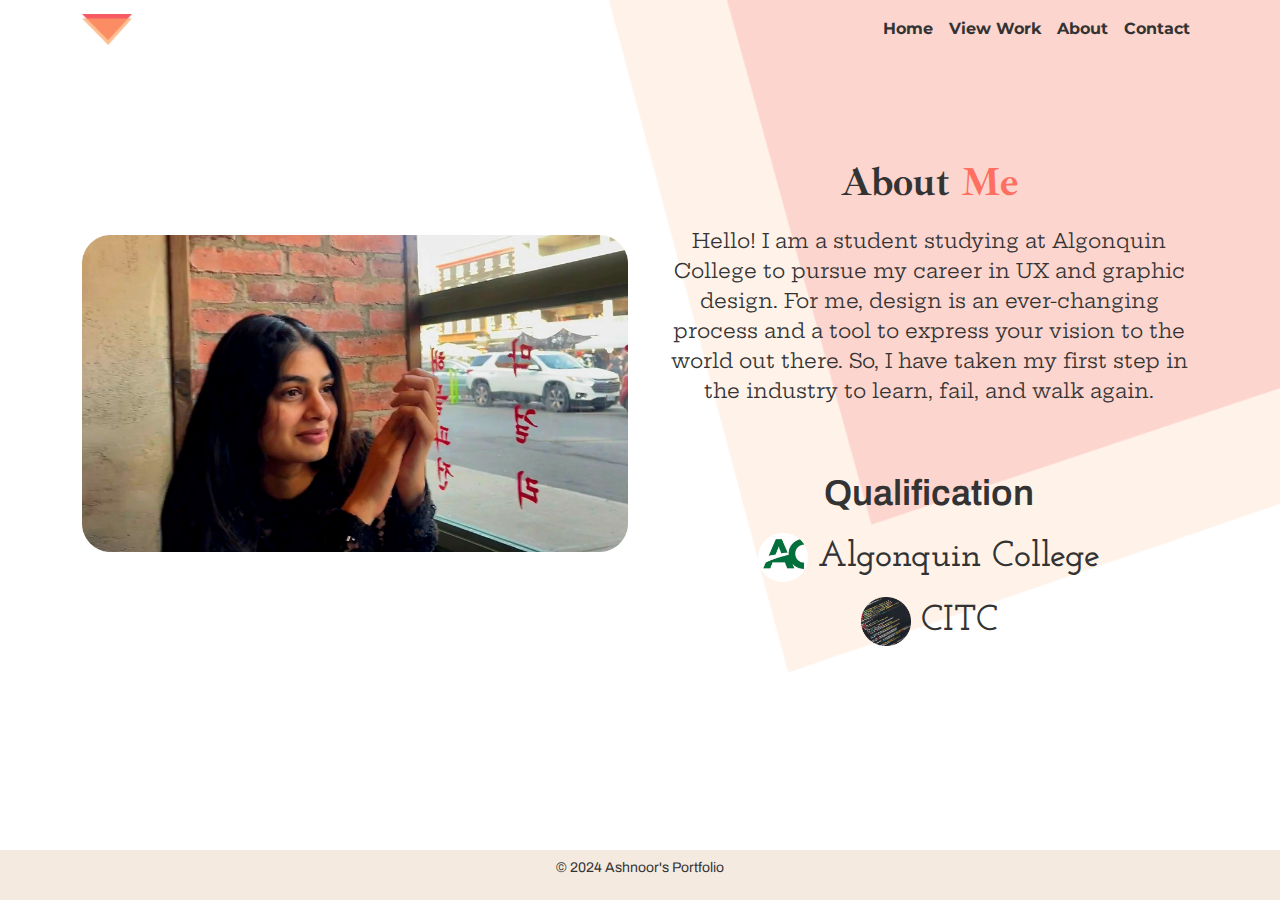
<file: about.html>
<!DOCTYPE html>
<html lang="en">
<head>
    <meta charset="UTF-8">
    <meta name="viewport" content="width=device-width, initial-scale=1.0">
    <meta name="description" content="Learn more about Ashnoor, a UX designer blending magic with graphic artistry.">
    <title>About - Ashnoor's Portfolio</title>
    <link href="https://fonts.googleapis.com/css2?family=Montserrat:wght@400;700&family=Hepta+Slab:wght@400&family=Archivo:wght@600&family=Josefin+Slab:wght@600&family=Ibarra+Real+Nova:wght@700&display=swap" rel="stylesheet">
    <link rel="icon" type="image/png" href="logo.png">
    <link href="https://cdn.jsdelivr.net/npm/bootstrap@5.3.3/dist/css/bootstrap.min.css" rel="stylesheet" integrity="sha384-QWTKZyjpPEjISv5WaRU9OFeRpok6YctnYmDr5pNlyT2bRjXh0JMhjY6hW+ALEwIH" crossorigin="anonymous">
    <script src="https://cdn.jsdelivr.net/npm/bootstrap@5.3.3/dist/js/bootstrap.bundle.min.js" integrity="sha384-YvpcrYf0tY3lHB60NNkmXc5s9fDVZLESaAA55NDzOxhy9GkcIdslK1eN7N6jIeHz" crossorigin="anonymous"></script>
    <link rel="stylesheet" href="about.css">
    <!-- <link rel="stylesheet" href="skip-links.css">  -->
    <script type="application/ld+json">
        {
          "@context": "https://schema.org",
          "@type": "WebSite",
          "name": "Ashnoor's Portfolio",
          "url": "https://bhul0044.github.io/mtm6201_final/",
          "description": "Portfolio of Ashnoor, a UX designer blending magic with graphic artistry."
        }
        </script>
        <script type="application/ld+json">
        {
          "@context": "https://schema.org",
          "@type": "Person",
          "name": "Ashnoor Kaur Bhullar",
          "jobTitle": "UX Designer",
          "url": "https://bhul0044.github.io/mtm6201_final/"
        }
        </script>
</head>
<body>
    <a href="#main-content" class="skip-link">Skip to main content</a>
    <a href="#navbar" class="skip-link">Skip to navigation</a>

    <!-- Navigation -->
    <header class="container" role="banner">
        <nav class="navbar navbar-expand-lg navbar-light" id="navbar">
            <a class="navbar-brand" href="index.html">
                <img src="images/desktop-logo.png" alt="Logo" class="logo">
            </a>
            <button class="navbar-toggler" type="button" data-bs-toggle="collapse" data-bs-target="#navbarNav" aria-controls="navbarNav" aria-expanded="false" aria-label="Toggle navigation">
                <span class="navbar-toggler-icon"></span>
            </button>
            <div class="collapse navbar-collapse" id="navbarNav">
                <ul class="navbar-nav ms-auto">
                    <li class="nav-item"><a class="nav-link" href="index.html">Home</a></li>
                    <li class="nav-item"><a class="nav-link" href="view-work.html">View Work</a></li>
                    <li class="nav-item"><a class="nav-link" href="about.html">About</a></li>
                    <li class="nav-item"><a class="nav-link" href="contact.html">Contact</a></li>
                </ul>
            </div>
        </nav>
    </header>

    <!-- Content -->
    <main class="container main-content" role="main" itemscope itemtype="http://schema.org/WebPage">
        <div class="row about-content">
            <div class="col-lg-6 col-md-12 about-img-container">
                <img src="images/ashnoor1.png" alt="Ashnoor" class="about-img">
            </div>
            <div class="col-lg-6 col-md-12 about-text">
                <div class="specific">
                    <h1>About <span class="highlight">Me</span></h1>
                </div>
                <p>Hello! I am a student studying at Algonquin College to pursue my career in UX and graphic design. For me, design is an ever-changing process and a tool to express your vision to the world out there. So, I have taken my first step in the industry to learn, fail, and walk again.</p>
                <div class="qualification">
                    <div class="qualification-text">
                        Qualification
                    </div>
                    <div>
                        <img src="images/algonquin_logo.png" alt="Algonquin College Logo">
                        <span>Algonquin College</span>
                    </div>
                    <div>
                        <img src="images/citc_logo.png" alt="CITC Logo">
                        <span>CITC</span>
                    </div>
                </div>
            </div>
        </div>
    </main>

    <img src="images/Group-53.png" alt="Background" class="background-img">

    <footer class="copyright" role="contentinfo">
        <p>© 2024 Ashnoor's Portfolio</p>
    </footer>

    <script src="https://code.jquery.com/jquery-3.5.1.slim.min.js"></script>
    <script src="https://cdn.jsdelivr.net/npm/@popperjs/core@2.5.4/dist/umd/popper.min.js"></script>
    <script src="https://cdn.jsdelivr.net/npm/bootstrap@5.3.3/dist/js/bootstrap.min.js"></script>
</body>
</html>
</file>
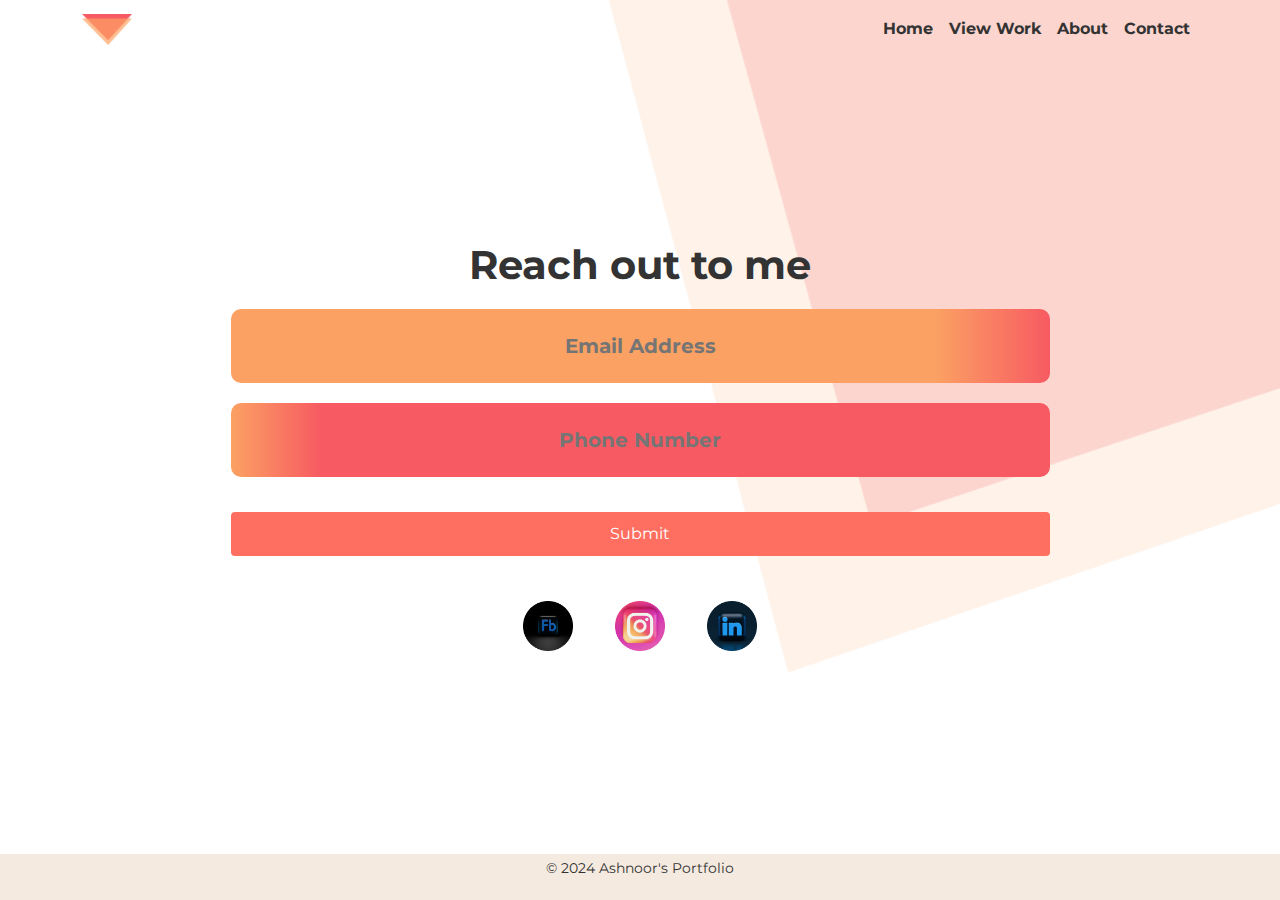
<file: contact.html>
<!DOCTYPE html>
<html lang="en">

<head>
    <meta charset="UTF-8">
    <meta name="viewport" content="width=device-width, initial-scale=1.0">
    <meta name="description" content="Get in touch with Ashnoor, a UX designer blending magic with graphic artistry.">
    <title>Contact - Ashnoor's Portfolio</title>
    <link href="https://fonts.googleapis.com/css2?family=Montserrat:wght@400;700&display=swap" rel="stylesheet">
    <link rel="icon" type="image/png" href="logo.png">
    <link href="https://cdn.jsdelivr.net/npm/bootstrap@5.3.3/dist/css/bootstrap.min.css" rel="stylesheet" integrity="sha384-QWTKZyjpPEjISv5WaRU9OFeRpok6YctnYmDr5pNlyT2bRjXh0JMhjY6hW+ALEwIH" crossorigin="anonymous">
    <script src="https://cdn.jsdelivr.net/npm/bootstrap@5.3.3/dist/js/bootstrap.bundle.min.js" integrity="sha384-YvpcrYf0tY3lHB60NNkmXc5s9fDVZLESaAA55NDzOxhy9GkcIdslK1eN7N6jIeHz" crossorigin="anonymous"></script>
    <link rel="stylesheet" href="contact.css">
    <script type="application/ld+json">
        {
          "@context": "https://schema.org",
          "@type": "WebSite",
          "name": "Ashnoor's Portfolio",
          "url": "https://bhul0044.github.io/mtm6201_final/",
          "description": "Portfolio of Ashnoor, a UX designer blending magic with graphic artistry."
        }
        </script>
        <script type="application/ld+json">
        {
          "@context": "https://schema.org",
          "@type": "Person",
          "name": "Ashnoor Kaur Bhullar",
          "jobTitle": "UX Designer",
          "url": "https://bhul0044.github.io/mtm6201_final/"
        }
        </script>
</head>

<body>
    <!-- Skip Links -->
    <a href="#main-content" class="skip-link">Skip to main content</a>
    <a href="#contact-form" class="skip-link">Skip to contact form</a>

    <!-- Navigation -->
    <header class="container">
        <nav class="navbar navbar-expand-sm navbar-light" aria-label="Main navigation">
            <a class="navbar-brand" href="index.html" aria-label="Homepage">
                <img src="images/desktop-logo.png" alt="Ashnoor's Portfolio Logo" class="logo">
            </a>
            <button class="navbar-toggler" type="button" data-bs-toggle="collapse" data-bs-target="#navbarNav" aria-controls="navbarNav" aria-expanded="false" aria-label="Toggle navigation">
                <span class="navbar-toggler-icon"></span>
            </button>
            <div class="collapse navbar-collapse" id="navbarNav">
                <ul class="navbar-nav ms-auto">
                    <li class="nav-item"><a class="nav-link" href="index.html">Home</a></li>
                    <li class="nav-item"><a class="nav-link" href="view-work.html">View Work</a></li>
                    <li class="nav-item"><a class="nav-link" href="about.html">About</a></li>
                    <li class="nav-item"><a class="nav-link" href="contact.html">Contact</a></li>
                </ul>
            </div>
        </nav>
    </header>

    <!-- Content -->
    <main id="main-content" class="container main-content" role="main">
        <section>
            <h1>Reach out to me</h1>
            <div class="contact-container-area" id="contact-form">
                <div class="contact-boxes email" onclick="this.querySelector('input').focus();">
                    <input type="email" placeholder="Email Address" id="email" aria-label="Email Address">
                </div>
                <div class="contact-boxes phone" onclick="this.querySelector('input').focus();">
                    <input type="tel" placeholder="Phone Number" id="phone" aria-label="Phone Number">
                </div>
                <div class="contact-boxes submit">
                    <button type="submit" aria-label="Submit Form">Submit</button>
                </div>
            </div>
        </section>

        <section class="social-media-handle" aria-label="Follow me on social media">
            <a href="https://www.facebook.com/yourprofile" target="_blank" aria-label="Facebook">
                <img src="images/FACEBOOK.png" alt="Facebook">
            </a>
            <a href="https://www.instagram.com/yourprofile" target="_blank" aria-label="Instagram">
                <img src="images/INSTA.png" alt="Instagram">
            </a>
            <a href="https://www.linkedin.com/in/yourprofile" target="_blank" aria-label="LinkedIn">
                <img src="images/LINK.png" alt="LinkedIn">
            </a>
        </section>
        <img src="images/Group-53.png" alt="Decorative background" class="background-img">
    </main>

    <footer class="copyright" role="contentinfo">
        <p>© 2024 Ashnoor's Portfolio</p>
    </footer>
</body>

</html>
</file>
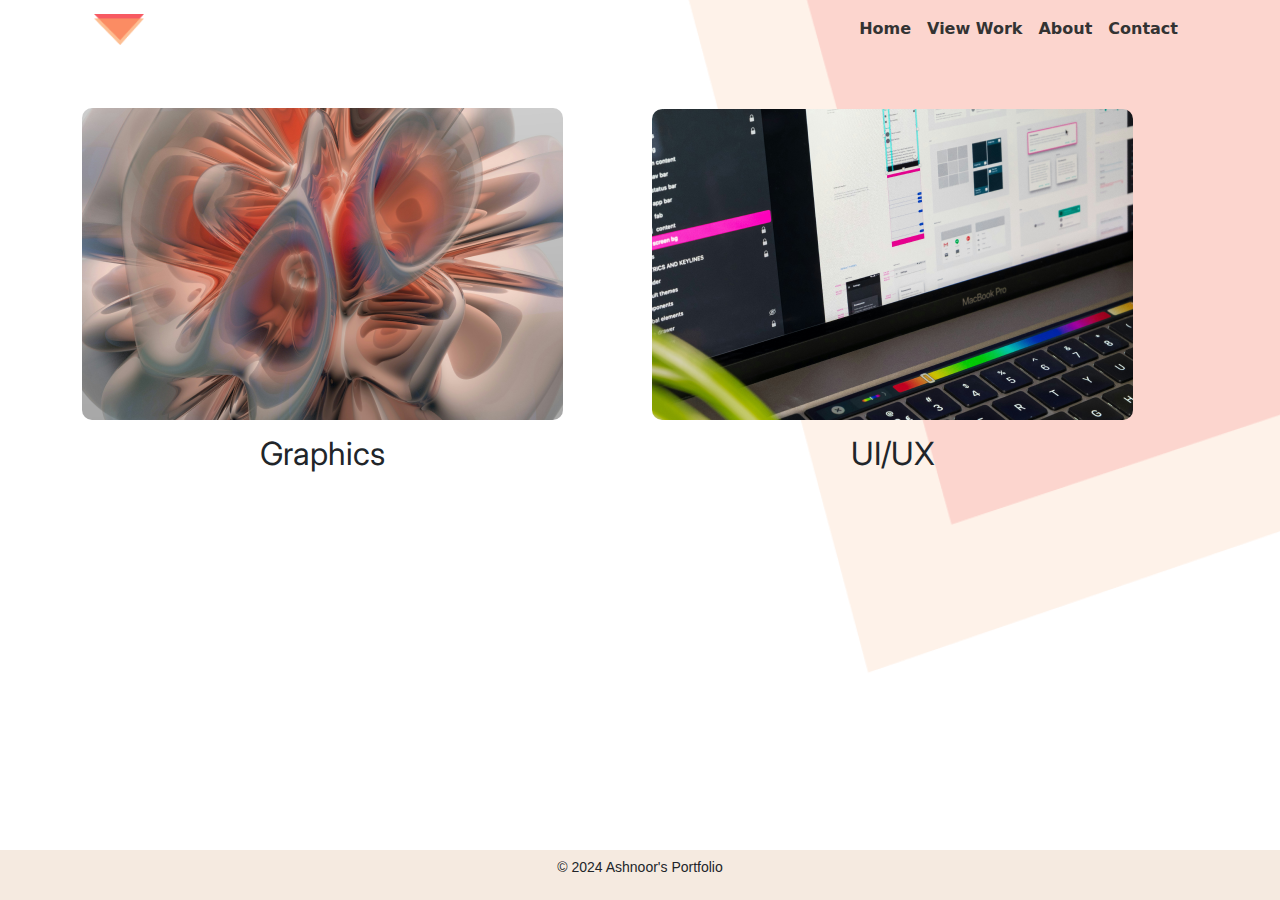
<file: view-work.html>
<!DOCTYPE html>
<html lang="en">
<head>
    <meta charset="UTF-8">
    <meta name="viewport" content="width=device-width, initial-scale=1.0">
    <meta name="description" content="Portfolio of Ashnoor, a UX designer blending magic with graphic artistry.">
    <title>View Work - Ashnoor's Portfolio</title>
    <link href="https://fonts.googleapis.com/css2?family=Montserrat:wght@400;700&family=Inter:wght@400&display=swap" rel="stylesheet">
    <link rel="icon" type="image/png" href="logo.png">
    <link rel="stylesheet" href="view-work.css">
    <link href="https://cdn.jsdelivr.net/npm/bootstrap@5.3.3/dist/css/bootstrap.min.css" rel="stylesheet" integrity="sha384-QWTKZyjpPEjISv5WaRU9OFeRpok6YctnYmDr5pNlyT2bRjXh0JMhjY6hW+ALEwIH" crossorigin="anonymous">
    <script src="https://cdn.jsdelivr.net/npm/bootstrap@5.3.3/dist/js/bootstrap.bundle.min.js" integrity="sha384-YvpcrYf0tY3lHB60NNkmXc5s9fDVZLESaAA55NDzOxhy9GkcIdslK1eN7N6jIeHz" crossorigin="anonymous"></script>
    
    <script type="application/ld+json">
        {
          "@context": "https://schema.org",
          "@type": "WebSite",
          "name": "Ashnoor's Portfolio",
          "url": "https://bhul0044.github.io/mtm6201_final/",
          "description": "Portfolio of Ashnoor, a UX designer blending magic with graphic artistry."
        }
        </script>
        <script type="application/ld+json">
        {
          "@context": "https://schema.org",
          "@type": "Person",
          "name": "Ashnoor Kaur Bhullar",
          "jobTitle": "UX Designer",
          "url": "https://bhul0044.github.io/mtm6201_final/"
        }
        </script>

</head>
<body>
    <!-- Skip Links -->
    <a href="#main-content" class="skip-link">Skip to main content</a>
    <a href="#footer" class="skip-link">Skip to footer</a>

    <!-- Navigation -->
    <header class="container" role="banner">
        <nav class="navbar navbar-expand-sm navbar-light" role="navigation">
            <div class="container">
                <a class="navbar-brand" href="index.html">
                    <img src="images/desktop-logo.png" alt="Logo" class="logo">
                </a>
                <button class="navbar-toggler" type="button" data-bs-toggle="collapse" data-bs-target="#navbarNav" aria-controls="navbarNav" aria-expanded="false" aria-label="Toggle navigation">
                    <span class="navbar-toggler-icon"></span>
                </button>
                <div class="collapse navbar-collapse justify-content-end" id="navbarNav">
                    <ul class="navbar-nav" role="menubar">
                        <li class="nav-item" role="none"><a class="nav-link" href="index.html" role="menuitem">Home</a></li>
                        <li class="nav-item" role="none"><a class="nav-link" href="view-work.html" role="menuitem">View Work</a></li>
                        <li class="nav-item" role="none"><a class="nav-link" href="about.html" role="menuitem">About</a></li>
                        <li class="nav-item" role="none"><a class="nav-link" href="contact.html" role="menuitem">Contact</a></li>
                    </ul>
                </div>
            </div>
        </nav>
    </header>

    <!-- Content -->
    <main id="main-content" class="container main-content" role="main">
        <div class="row">
            <div class="col-md-6 d-flex align-items-center">
                <div class="work-item text-center">
                    <img src="images/graphics.png" alt="Graphics work by Ashnoor" class="img-fluid" role="img">
                    <p>Graphics</p>
                </div>
            </div>
            <div class="col-md-6 d-flex align-items-center">
                <div class="work-item text-center">
                    <img src="images/uiux.png" alt="UI/UX work by Ashnoor" class="img-fluid" role="img">
                    <p>UI/UX</p>
                </div>
            </div>
        </div>
    </main>
    <img src="images/Group-53.png" alt="Decorative background" class="background-img">

    <footer id="footer" class="copyright" role="contentinfo">
        <p>© 2024 Ashnoor's Portfolio</p>
    </footer>

    <script src="https://code.jquery.com/jquery-3.5.1.slim.min.js"></script>
    <script src="https://cdn.jsdelivr.net/npm/@popperjs/core@2.5.4/dist/umd/popper.min.js"></script>
    <script src="https://cdn.jsdelivr.net/npm/bootstrap@5.3.3/dist/js/bootstrap.bundle.min.js"></script>
</body>
</html>
</file>
<file: about.css>
:root {
            --primary-color: #ff6f61;
            --secondary-color: #ff6f61;
            --font-family: 'Montserrat', sans-serif;
        }

        html, body {
            height: 100%;
            margin: 0;
            overflow-x: hidden;
        }

        body {
            display: flex;
            flex-direction: column;
            font-family: var(--font-family);
            color: #333;
        }

        .navbar-light .navbar-nav .nav-link {
            color: #333;
            font-weight: bold;
        }

        .navbar-light .navbar-nav .nav-link:hover {
            color: var(--primary-color);
        }

        .logo {
            width: 50px;
        }

        .main-content {
            flex: 1;
            padding-top: 50px;
        }

        h1 {
            font-weight: bold;
        }

        .highlight {
            color: var(--primary-color);
        }

        .btn-primary {
            background-color: var(--primary-color);
            border-color: var(--primary-color);
        }

        .btn-outline-primary {
            color: var(--primary-color);
            border-color: var(--primary-color);
        }

        .profile-img {
            border-radius: 10px;
            width: 100%;
            height: auto;
        }

        .background-img {
            position: absolute;
            top: 0;
            right: 0;
            width: 100%;
            height: 100%;
            object-fit: cover;
            z-index: -1;
        }

        .custom-button, .resume-button {
            display: inline-block;
            width: 361px;
            height: 87px;
            background-color: #FF676F;
            color: white;
            font-size: 20px;
            text-align: center;
            line-height: 87px;
            border-radius: 14px;
            text-decoration: none;
            font-family: 'Archivo', sans-serif;
            margin-left: 20px;
        }

        .resume-button {
            background-color: white;
            color: #FF676F;
            border: 2px solid #FF676F;
        }

        .copyright {
            background-color: #F5EAE0;
            height: 50px;
            display: flex;
            align-items: center;
            justify-content: center;
            font-family: 'Archivo', sans-serif;
            font-size: 14px;
            margin-top: 20px;
        }

        .about-content {
            display: flex;
            flex-direction: row;
            align-items: center;
            justify-content: center;
            margin-top: 50px;
        }

        .about-text {
            text-align: center;
            flex: 1;
            padding-left: 20px;
        }

        .about-img-container {
            position: relative;
            margin-top: -20px;
        }

        .about-img {
            width: 100%;
            height: auto;
            border-radius: 10px;
        }

        .qualification {
            margin-top: 50px;
            font-family: 'Archivo', sans-serif;
            font-weight: 600;
            font-size: 36px;
            display: flex;
            flex-direction: column;
            align-items: center;
        }

        .qualification > div {
            display: flex;
            align-items: center;
            margin-top: 10px;
        }

        .qualification img {
            width: 50px;
            height: auto;
            margin-right: 10px;
        }

        .qualification span {
            font-family: 'Josefin Slab', serif;
            font-weight: 600;
            font-size: 36px;
        }

        .about-text h1 {
            font-family: 'Ibarra Real Nova', serif;
            font-weight: 700;
            font-size: 40px;
            margin-bottom: 20px;
        }

        .about-text p {
            font-family: 'Hepta Slab', serif;
            font-weight: 400;
            font-size: 20px;
            line-height: 1.5;
        }

        @media (max-width: 767px) {
            .about-content {
                flex-direction: column;
                align-items: center;
            }

            .about-text {
                padding-left: 0;
            }

            .qualification {
                flex-direction: column;
            }

            .qualification > div {
                margin-top: 10px;
                text-align: center;
            }
        }
       .skip-link {
    position: absolute;
    top: -40px; 
    left: -40px; 
   
    color: #fff; 
    padding: 10px;
    z-index: 1000; 
 
    text-decoration: none;
}

.skip-link:focus {
    top: 0;
    left: 0;
    background-color: #fff; 
    color: #000; 
   
}
</file>
<file: contact.css>
:root {
    --primary-color: #ff6f61;
    --font-family: 'Montserrat', sans-serif;
    --email-gradient-start: #FBA163;
    --email-gradient-end: #F75A62;
    --phone-gradient-start: #FBA163;
    --phone-gradient-end: #F75A62;
}

html, body {
    height: 100%;
    margin: 0;
    overflow-x: hidden;
    font-family: var(--font-family);
    color: #333;
    box-sizing: border-box;
}

.background-img {
    position: absolute;
    top: 0;
    right: 0;
    width: 100%;
    height: 100%;
    object-fit: cover;
    z-index: -1;
}

body {
    display: flex;
    flex-direction: column;
}

.navbar-light .navbar-nav .nav-link {
    color: #333;
    font-weight: bold;
}

.navbar-light .navbar-nav .nav-link:hover {
    color: var(--primary-color);
}

.navbar-nav {
    margin-left: auto;
}

.logo {
    width: 50px;
}

.main-content {
    padding-top: 50px;
    display: flex;
    flex-direction: column;
    align-items: center;
    justify-content: center;
    height: calc(100vh - 118px);
}

h1 {
    font-weight: bold;
    text-align: center;
    margin-bottom: 20px;
}

.contact-container-area {
    display: flex;
    flex-direction: column;
    align-items: center;
    gap: 20px;
}

.contact-boxes {
    width: 819px;
    height: 74px;
    color: white;
    display: flex;
    align-items: center;
    justify-content: center;
    font-size: 20px;
    font-weight: bold;
    border-radius: 10px;
    cursor: pointer;
    text-align: center;
    user-select: none;
}

.contact-boxes.email {
    background: linear-gradient(90deg, var(--email-gradient-start) 86%, var(--email-gradient-end) 100%);
}

.contact-boxes.phone {
    background: linear-gradient(90deg, var(--phone-gradient-start) 0%, var(--phone-gradient-end) 11%);
}

.contact-boxes input {
    width: 100%;
    height: 100%;
    border: none;
    padding: 0 10px;
    font-size: 20px;
    font-weight: bold;
    color: white;
    background: transparent;
    text-align: center;
    border-radius: 10px;
}

.contact-boxes.submit button {
    width: 100%;
    padding: 10px;
    border: none;
    border-radius: 4px;
    background-color: var(--primary-color); 
    color: #fff;
    font-size: 16px;
    cursor: pointer;
}

.contact-boxes.submit button:hover {
    background-color: #FBA163; 
}

.social-media-handle {
    display: flex;
    justify-content: center;
    gap: 42px;
    margin-top: 30px;
}

.social-media-handle a {
    display: block;
    width: 50px;
    height: 50px;
}

.social-media-handle img {
    width: 100%;
    height: auto;
}

.copyright {
    background-color: #F5EAE0; 
    height: 50px;
    width: 100%;
    display: flex;
    align-items: center;
    justify-content: center;
    font-family: var(--font-family);
    font-size: 14px;
    color: #333;
    margin-top: 70px;
}

/* Mobile view styles */
@media (max-width: 768px) {
    .navbar-expand-lg .navbar-collapse {
        display: none;
    }

    .navbar-toggler {
        display: block;
    }

    .background-img {
        position: absolute;
        top: 0;
        left: 0;
        width: 100%;
        height: auto;
        z-index: -1;
    }

    .main-content h1 {
        font-size: 24px;
    }

    .contact-boxes {
        max-width: 302px;
        height: 51px;
    }
}

/* Tablet view styles */
@media (min-width: 769px) and (max-width: 1024px) {
    .contact-boxes {
        width: 302px;
        height: 51px;
    }

    .main-content h1 {
        font-size: 24px;
    }
}

/* Skip Links */
.skip-link {
    position: absolute;
    top: -40px; 
    left: -40px; 
    color: #fff;
    padding: 10px;
    z-index: 1000;
    text-decoration: none;
}

.skip-link:focus {
    top: 0;
    left: 0;
    background-color: #fff; 
    color: #000;
}
</file>
<file: view-work.css>
:root {
    --primary-color: #ff6f61;
    --font-family: 'Montserrat', sans-serif;
    --inter-font: 'Inter', sans-serif;
    --text-color: #333;
    --font-archivo: 'Archivo', sans-serif;
}

html, body {
    height: 100%;
    margin: 0;
    overflow-x: hidden;
}

body {
    display: flex;
    flex-direction: column;
    color: var(--text-color);
}

.navbar-light .navbar-nav .nav-link {
    color: var(--text-color);
    font-weight: bold;
}

.navbar-light .navbar-nav .nav-link:hover {
    color: var(--primary-color);
}

.logo {
    width: 50px;
}

.main-content {
    padding-top: 50px;
    flex: 1;
    animation: myAnim 2s ease 0s 1 normal forwards;
}

h1 {
    font-weight: bold;
}

.profile-img {
    border-radius: 10px;
    width: 100%;
    height: auto;
}

.background-img {
    position: absolute;
    top: 0;
    right: 0;
    width: 100%;
    height: 100%;
    left: 80px;
    object-fit: cover;
    z-index: -1;
}


.work-item {
    text-align: center;
}

.work-item img {
    transition: transform 0.3s, box-shadow 0.3s;
    border-radius: 10px;
    max-width: 100%; 
    height: auto; 
}

.work-item img:hover {
    transform: scale(1.05);
    box-shadow: 0 10px 20px rgba(0, 0, 0, 0.2);
}

.work-item p {
    font-family: var(--inter-font);
    font-size: 32px;
    font-weight: 400;
    margin-top: 10px;
}

.copyright {
    background-color: #F5EAE0;
    width: auto;
    height: 50px;
    display: flex;
    align-items: center;
    justify-content: center;
    font-family: var(--font-archivo);
    font-size: 14px;
    margin-top: 20px;
}

@keyframes myAnim {
    0% {
        animation-timing-function: ease-in;
        opacity: 0;
        transform: translateY(-250px);
    }
    38% {
        animation-timing-function: ease-out;
        opacity: 1;
        transform: translateY(0);
    }
    55% {
        animation-timing-function: ease-in;
        transform: translateY(-65px);
    }
    72% {
        animation-timing-function: ease-out;
        transform: translateY(0);
    }
    81% {
        animation-timing-function: ease-in;
        transform: translateY(-28px);
    }
    90% {
        animation-timing-function: ease-out;
        transform: translateY(0);
    }
    95% {
        animation-timing-function: ease-in;
        transform: translateY(-8px);
    }
    100% {
        animation-timing-function: ease-out;
        transform: translateY(0);
    }
}

/* Mobile-specific styles */
@media (max-width: 575.98px) {
    .work-item {
        padding: 0 20px;
    }
    .work-item img {
        width: 100%;
        height: auto;
    }
    .work-item p {
        font-size: 20px;
    }
    .copyright {
        display: none;
    }
}


/* Tablet-specific styles */
@media (min-width: 576px) and (max-width: 991.98px) {
.work-item img {
width: 100%; 
height: auto;

}

.work-item p {
font-size: 24px; 
}


}


/* Desktop-specific styles */
@media (min-width: 992px) {
.work-item img {
width: 100%; 
height: auto;

}

.work-item p {
font-size: 32px; 
}
}


/* Skip link styles */
.skip-link {
    position: absolute;
    left: -9999px;
    top: -9999px;
    background-color: #FF676F;
    color: white;
    padding: 10px;
    border-radius: 5px;
    z-index: 1000;
}

.skip-link:focus {
    left: 0;
    top: 0;
}
</file>
